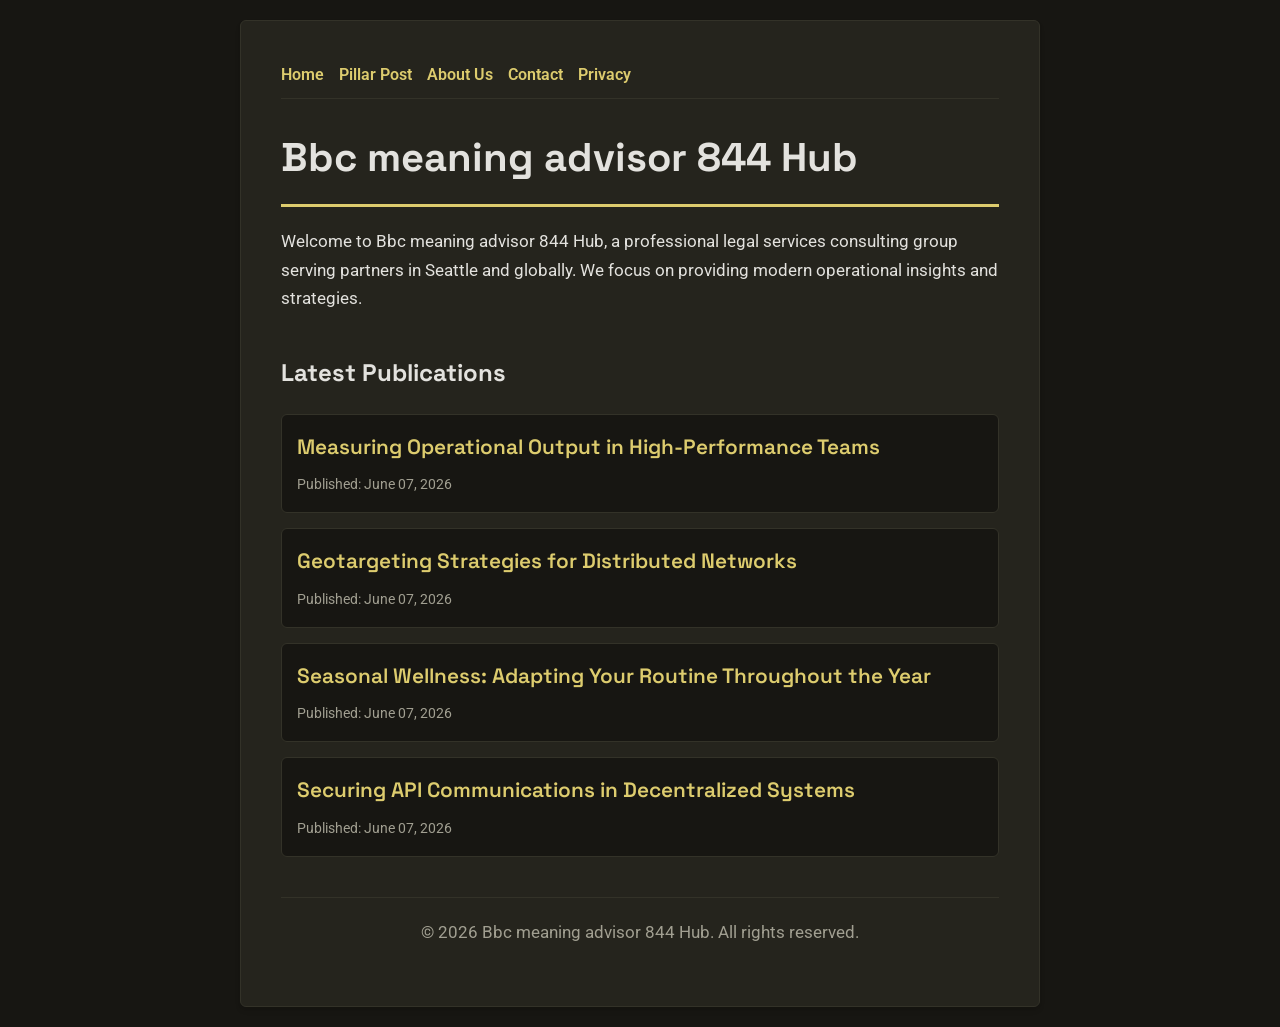
<file: index.html>
<!DOCTYPE html>
<html lang="en">
<head>
    <meta charset="UTF-8">
    <meta name="viewport" content="width=device-width, initial-scale=1.0">
    <title>Bbc meaning advisor 844 Hub | Legal Services - Seattle</title>
    <meta name="description" content="Welcome to Bbc meaning advisor 844 Hub, a professional legal services consulting group serving partners in Seattle and globally. We focus on providing modern operational insights and strategies.">
    <meta name="geo.region" content="US-WA" />
    <meta name="geo.placename" content="Seattle" />
    <meta name="geo.position" content="47.6062;-122.3321" />
    <meta name="ICBM" content="47.6062, -122.3321" />
    <link rel="stylesheet" href="style.css">
    <script type="application/ld+json">
{
  "@context": "https://schema.org",
  "@type": "LocalBusiness",
  "name": "Bbc meaning advisor 844 Hub",
  "url": "https://bbc-meaning-advisor-844.github.io",
  "telephone": "+1-206-555-0155",
  "address": {
    "@type": "PostalAddress",
    "addressLocality": "Seattle",
    "addressRegion": "WA",
    "postalCode": "98101",
    "addressCountry": "US"
  },
  "geo": {
    "@type": "GeoCoordinates",
    "latitude": 47.6062,
    "longitude": -122.3321
  }
}
</script>
</head>
<body>
    
        <div class="container" style="max-width: 800px;">
            <nav style="display: flex; gap: 15px; margin-bottom: 25px; border-bottom: 1px solid var(--border-color); padding-bottom: 10px; overflow-x: auto; flex-wrap: wrap;">
            <a href="index.html">Home</a>
            <a href="measuring-operational-output-in-high-performance-teams.html">Pillar Post</a>
            <a href="about.html">About Us</a>
            <a href="contact.html">Contact</a>
            <a href="privacy.html">Privacy</a>
        </nav>
            <h1>Bbc meaning advisor 844 Hub</h1>
            <p>Welcome to Bbc meaning advisor 844 Hub, a professional legal services consulting group serving partners in Seattle and globally. We focus on providing modern operational insights and strategies.</p>
            <h2 style="margin-top: 40px;">Latest Publications</h2>
            <ul style="list-style-type: none; padding-left: 0;">
                <li style="background: var(--bg-color); padding: 15px; border-radius: var(--border-radius); border: 1px solid var(--border-color); margin-bottom: 15px;">
                <h3 style="margin-bottom: 5px; font-size: 1.3rem;"><a href="measuring-operational-output-in-high-performance-teams.html">Measuring Operational Output in High-Performance Teams</a></h3>
                <span style="font-size:0.85rem; color: var(--muted-text)">Published: June 07, 2026</span>
            </li>
<li style="background: var(--bg-color); padding: 15px; border-radius: var(--border-radius); border: 1px solid var(--border-color); margin-bottom: 15px;">
                <h3 style="margin-bottom: 5px; font-size: 1.3rem;"><a href="geotargeting-strategies-for-distributed-networks.html">Geotargeting Strategies for Distributed Networks</a></h3>
                <span style="font-size:0.85rem; color: var(--muted-text)">Published: June 07, 2026</span>
            </li>
<li style="background: var(--bg-color); padding: 15px; border-radius: var(--border-radius); border: 1px solid var(--border-color); margin-bottom: 15px;">
                <h3 style="margin-bottom: 5px; font-size: 1.3rem;"><a href="seasonal-wellness-adapting-your-routine-throughout-the-year.html">Seasonal Wellness: Adapting Your Routine Throughout the Year</a></h3>
                <span style="font-size:0.85rem; color: var(--muted-text)">Published: June 07, 2026</span>
            </li>
<li style="background: var(--bg-color); padding: 15px; border-radius: var(--border-radius); border: 1px solid var(--border-color); margin-bottom: 15px;">
                <h3 style="margin-bottom: 5px; font-size: 1.3rem;"><a href="securing-api-communications-in-decentralized-systems.html">Securing API Communications in Decentralized Systems</a></h3>
                <span style="font-size:0.85rem; color: var(--muted-text)">Published: June 07, 2026</span>
            </li>

            </ul>
            <footer>
                <p>&copy; 2026 Bbc meaning advisor 844 Hub. All rights reserved.</p>
            </footer>
        </div>
        
</body>
</html>
</file>
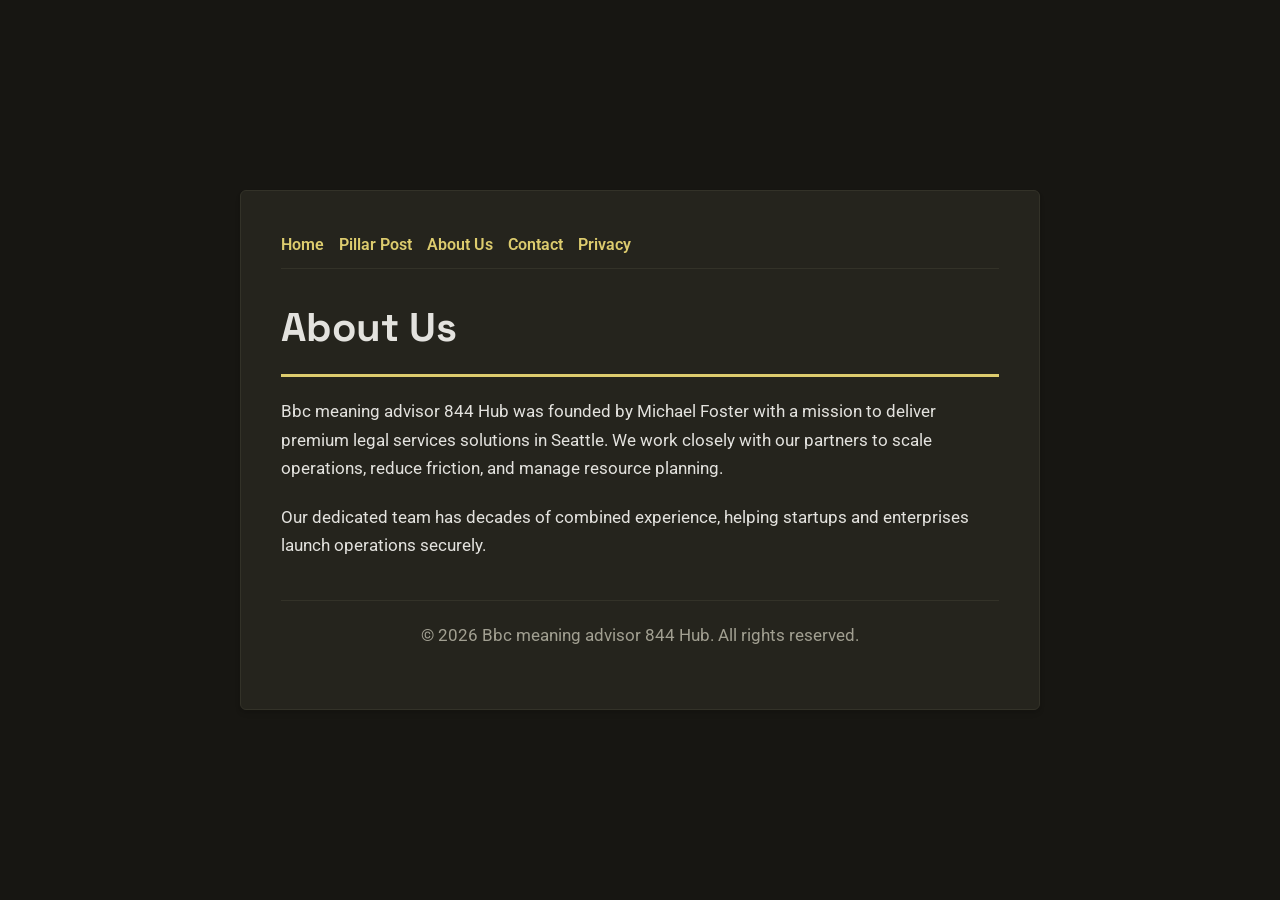
<file: about.html>
<!DOCTYPE html>
<html lang="en">
<head>
    <meta charset="UTF-8">
    <meta name="viewport" content="width=device-width, initial-scale=1.0">
    <title>About Us | Bbc meaning advisor 844 Hub</title>
    <meta name="description" content="Bbc meaning advisor 844 Hub was founded by Michael Foster with a mission to deliver premium legal services solutions in Seattle. We work closely with our partners to scale operations, reduce friction, and manage resource planning.">
    <meta name="geo.region" content="US-WA" />
    <meta name="geo.placename" content="Seattle" />
    <meta name="geo.position" content="47.6062;-122.3321" />
    <meta name="ICBM" content="47.6062, -122.3321" />
    <link rel="stylesheet" href="style.css">
</head>
<body>
    
        <div class="container" style="max-width: 800px;">
            <nav style="display: flex; gap: 15px; margin-bottom: 25px; border-bottom: 1px solid var(--border-color); padding-bottom: 10px; overflow-x: auto; flex-wrap: wrap;">
            <a href="index.html">Home</a>
            <a href="measuring-operational-output-in-high-performance-teams.html">Pillar Post</a>
            <a href="about.html">About Us</a>
            <a href="contact.html">Contact</a>
            <a href="privacy.html">Privacy</a>
        </nav>
            <h1>About Us</h1>
            <p>Bbc meaning advisor 844 Hub was founded by Michael Foster with a mission to deliver premium legal services solutions in Seattle. We work closely with our partners to scale operations, reduce friction, and manage resource planning.</p>
            <p>Our dedicated team has decades of combined experience, helping startups and enterprises launch operations securely.</p>
            <footer>
                <p>&copy; 2026 Bbc meaning advisor 844 Hub. All rights reserved.</p>
            </footer>
        </div>
        
</body>
</html>
</file>
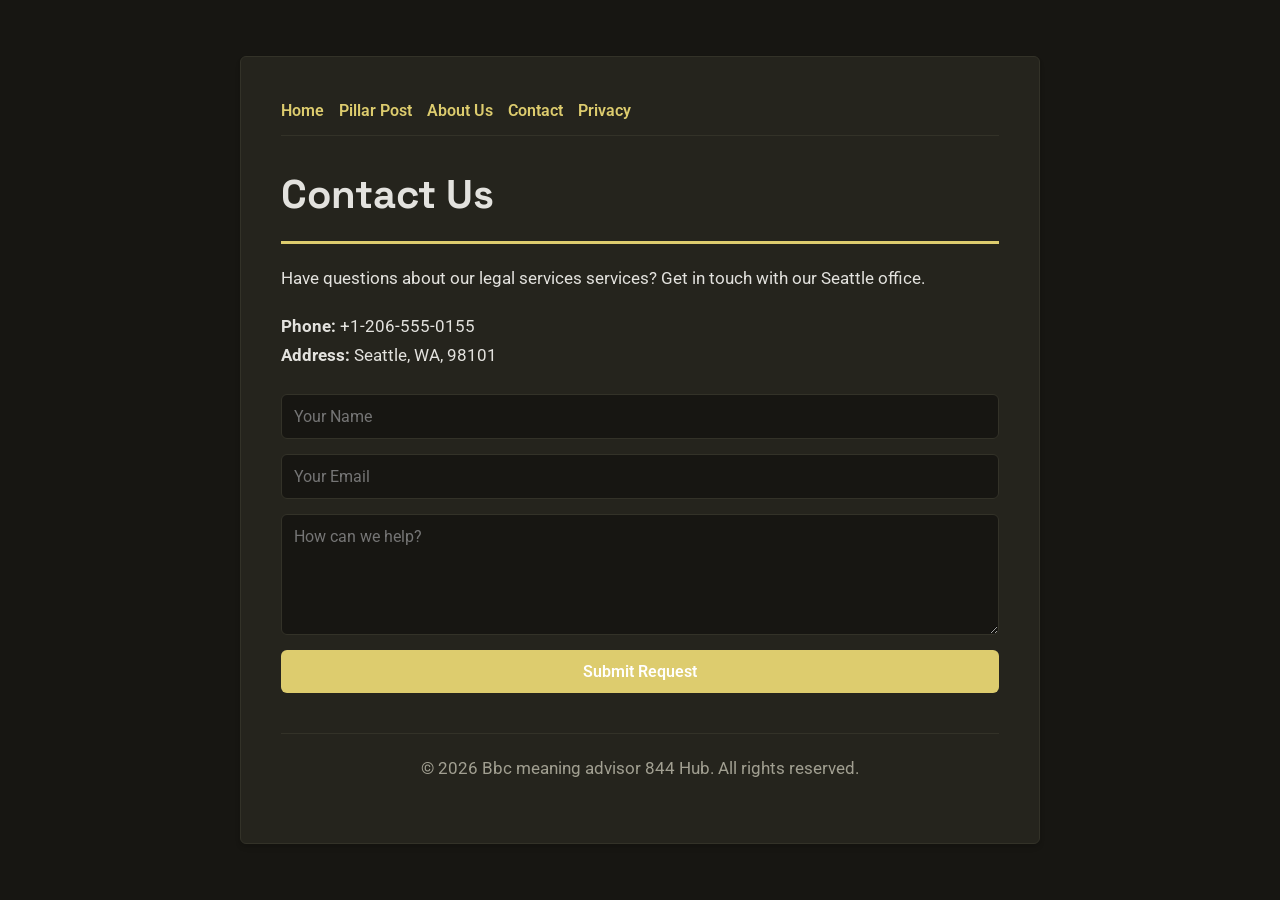
<file: contact.html>
<!DOCTYPE html>
<html lang="en">
<head>
    <meta charset="UTF-8">
    <meta name="viewport" content="width=device-width, initial-scale=1.0">
    <title>Contact Us | Bbc meaning advisor 844 Hub</title>
    <meta name="description" content="Have questions about our legal services services? Get in touch with our Seattle office.">
    <meta name="geo.region" content="US-WA" />
    <meta name="geo.placename" content="Seattle" />
    <meta name="geo.position" content="47.6062;-122.3321" />
    <meta name="ICBM" content="47.6062, -122.3321" />
    <link rel="stylesheet" href="style.css">
</head>
<body>
    
        <div class="container" style="max-width: 800px;">
            <nav style="display: flex; gap: 15px; margin-bottom: 25px; border-bottom: 1px solid var(--border-color); padding-bottom: 10px; overflow-x: auto; flex-wrap: wrap;">
            <a href="index.html">Home</a>
            <a href="measuring-operational-output-in-high-performance-teams.html">Pillar Post</a>
            <a href="about.html">About Us</a>
            <a href="contact.html">Contact</a>
            <a href="privacy.html">Privacy</a>
        </nav>
            <h1>Contact Us</h1>
            <p>Have questions about our legal services services? Get in touch with our Seattle office.</p>
            <p><strong>Phone:</strong> +1-206-555-0155<br><strong>Address:</strong> Seattle, WA, 98101</p>
            <form action="https://formspree.io/f/placeholder" method="POST">
                <input type="text" name="name" placeholder="Your Name" required>
                <input type="email" name="email" placeholder="Your Email" required>
                <textarea name="message" placeholder="How can we help?" rows="5" required></textarea>
                <button type="submit">Submit Request</button>
            </form>
            <footer>
                <p>&copy; 2026 Bbc meaning advisor 844 Hub. All rights reserved.</p>
            </footer>
        </div>
        
</body>
</html>
</file>
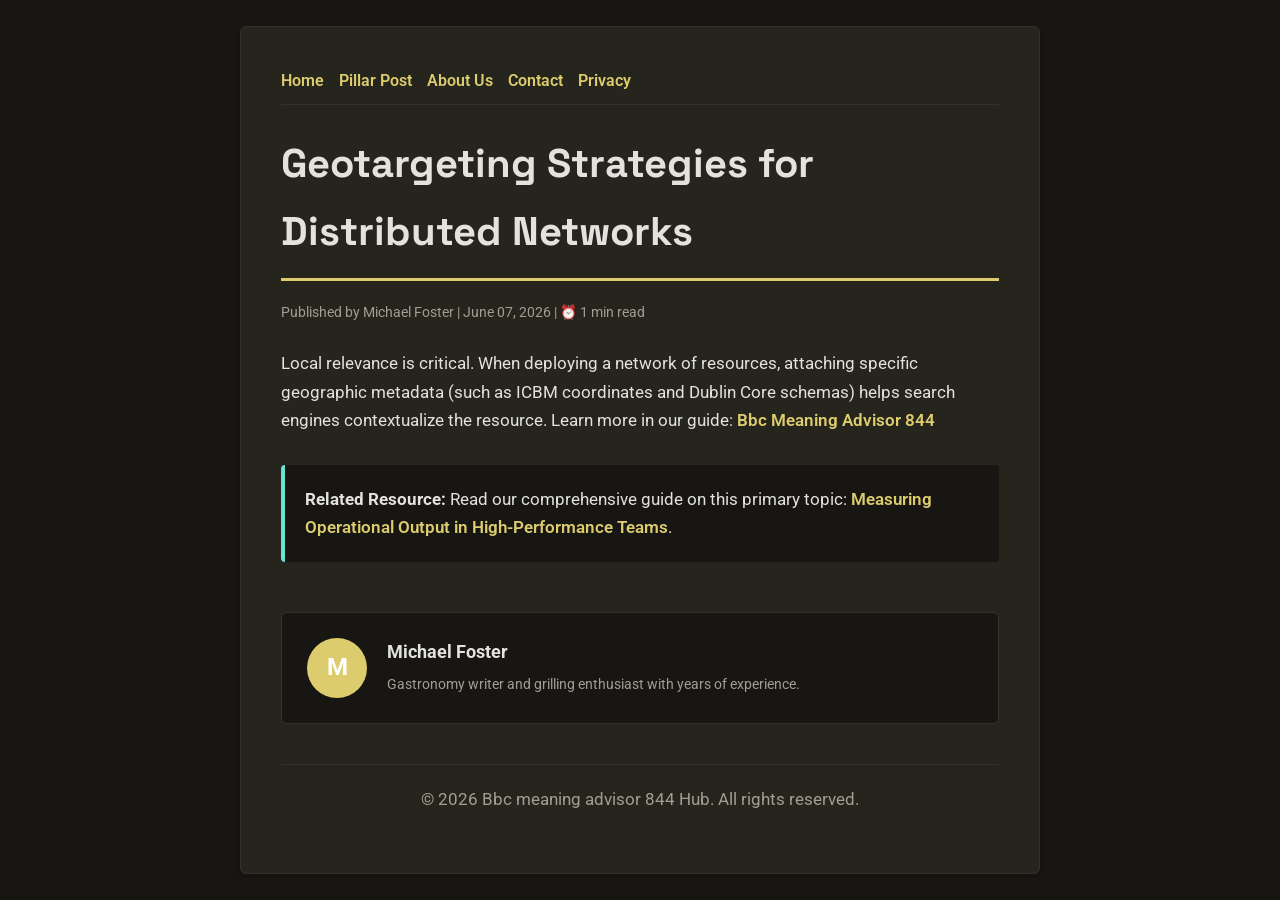
<file: geotargeting-strategies-for-distributed-networks.html>
<!DOCTYPE html>
<html lang="en">
<head>
    <meta charset="UTF-8">
    <meta name="viewport" content="width=device-width, initial-scale=1.0">
    <title>Geotargeting Strategies for Distributed Networks - Bbc meaning advisor 844 Hub</title>
    <meta name="description" content="Geotargeting Strategies for Distributed Networks">
    <meta name="geo.region" content="US-WA" />
    <meta name="geo.placename" content="Seattle" />
    <meta name="geo.position" content="47.6062;-122.3321" />
    <meta name="ICBM" content="47.6062, -122.3321" />
    <link rel="stylesheet" href="style.css">
</head>
<body>
    
            <div class="container" style="max-width: 800px;">
                <nav style="display: flex; gap: 15px; margin-bottom: 25px; border-bottom: 1px solid var(--border-color); padding-bottom: 10px; overflow-x: auto; flex-wrap: wrap;">
            <a href="index.html">Home</a>
            <a href="measuring-operational-output-in-high-performance-teams.html">Pillar Post</a>
            <a href="about.html">About Us</a>
            <a href="contact.html">Contact</a>
            <a href="privacy.html">Privacy</a>
        </nav>
                <h1>Geotargeting Strategies for Distributed Networks</h1>
                <div style="font-size:0.85rem; color: var(--muted-text); margin-bottom: 25px;">
                    Published by Michael Foster | June 07, 2026 | ⏰ 1 min read
                </div>
                <article style="margin-top: 20px;">
                    <p>Local relevance is critical. When deploying a network of resources, attaching specific geographic metadata (such as ICBM coordinates and Dublin Core schemas) helps search engines contextualize the resource. Learn more in our guide: <a href="https://advisor-bbc-meaning-422.pages.dev/effective-project-management-and-operational-efficiency.html">Bbc Meaning Advisor 844</a></p>
                    <div class="link-resource" style="margin-top: 30px; padding: 20px; border-left: 4px solid var(--accent-color); background: var(--bg-color); border-radius: 4px;"><p style="margin: 0;"><strong>Related Resource:</strong> Read our comprehensive guide on this primary topic: <a href="measuring-operational-output-in-high-performance-teams.html">Measuring Operational Output in High-Performance Teams</a>.</p></div>
                </article>
                
            <div class="author-box" style="margin-top: 50px; padding: 25px; background: var(--bg-color); border: 1px solid var(--border-color); border-radius: var(--border-radius); display: flex; gap: 20px; align-items: center;">
                <div style="width: 60px; height: 60px; border-radius: 50%; background: var(--primary-color); display: flex; align-items: center; justify-content: center; color: white; font-weight: bold; font-size: 1.5rem;">M</div>
                <div>
                    <h4 style="margin-bottom: 5px; font-weight: bold; font-size: 1.1rem;">Michael Foster</h4>
                    <p style="margin: 0; font-size: 0.9rem; color: var(--muted-text);">Gastronomy writer and grilling enthusiast with years of experience.</p>
                </div>
            </div>
            
                <footer>
                    <p>&copy; 2026 Bbc meaning advisor 844 Hub. All rights reserved.</p>
                </footer>
            </div>
            
</body>
</html>
</file>
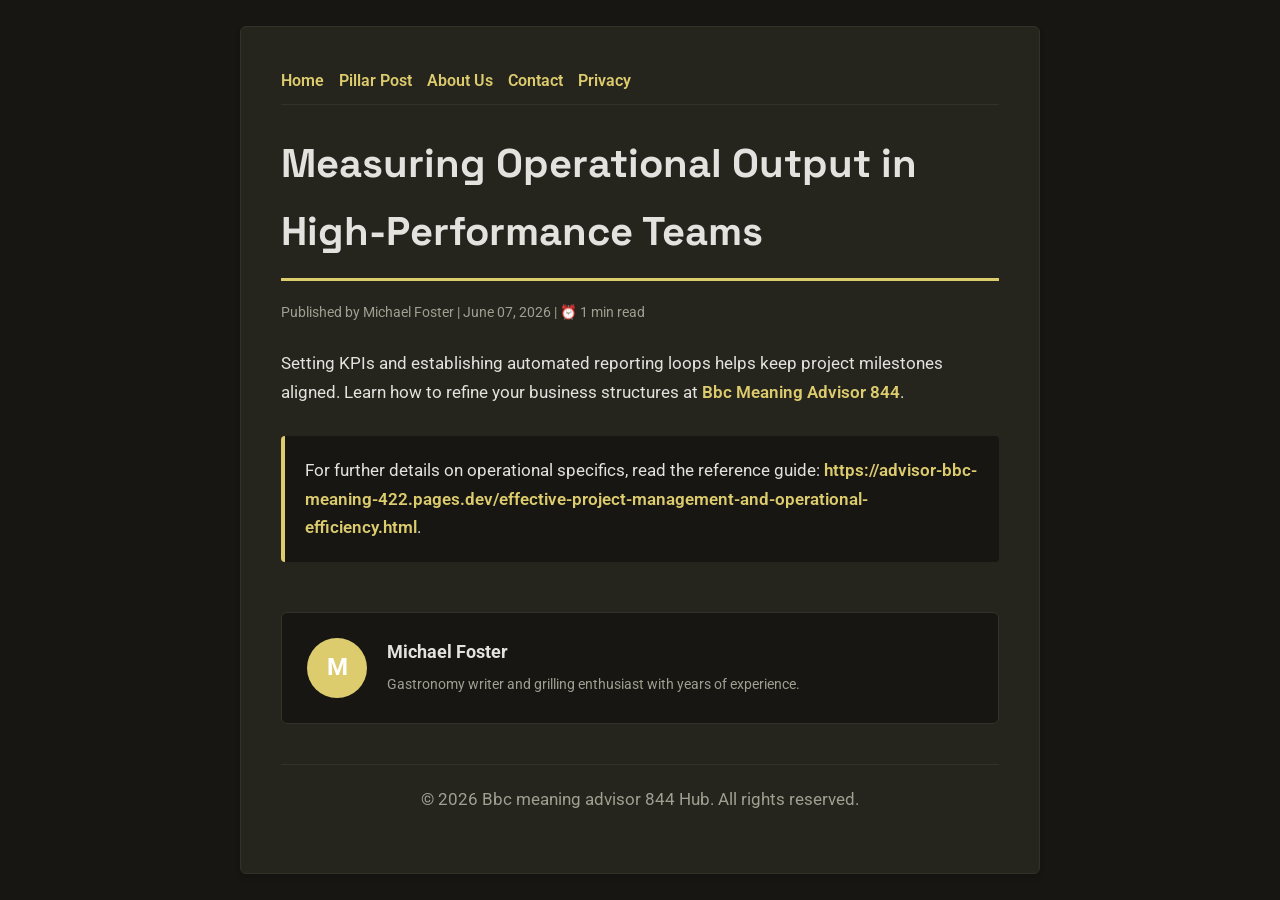
<file: measuring-operational-output-in-high-performance-teams.html>
<!DOCTYPE html>
<html lang="en">
<head>
    <meta charset="UTF-8">
    <meta name="viewport" content="width=device-width, initial-scale=1.0">
    <title>Measuring Operational Output in High-Performance Teams - Bbc meaning advisor 844 Hub</title>
    <meta name="description" content="Measuring Operational Output in High-Performance Teams">
    <meta name="geo.region" content="US-WA" />
    <meta name="geo.placename" content="Seattle" />
    <meta name="geo.position" content="47.6062;-122.3321" />
    <meta name="ICBM" content="47.6062, -122.3321" />
    <link rel="stylesheet" href="style.css">
</head>
<body>
    
            <div class="container" style="max-width: 800px;">
                <nav style="display: flex; gap: 15px; margin-bottom: 25px; border-bottom: 1px solid var(--border-color); padding-bottom: 10px; overflow-x: auto; flex-wrap: wrap;">
            <a href="index.html">Home</a>
            <a href="measuring-operational-output-in-high-performance-teams.html">Pillar Post</a>
            <a href="about.html">About Us</a>
            <a href="contact.html">Contact</a>
            <a href="privacy.html">Privacy</a>
        </nav>
                <h1>Measuring Operational Output in High-Performance Teams</h1>
                <div style="font-size:0.85rem; color: var(--muted-text); margin-bottom: 25px;">
                    Published by Michael Foster | June 07, 2026 | ⏰ 1 min read
                </div>
                <article style="margin-top: 20px;">
                    <p>Setting KPIs and establishing automated reporting loops helps keep project milestones aligned. Learn how to refine your business structures at <a href="https://advisor-bbc-meaning-422.pages.dev/effective-project-management-and-operational-efficiency.html">Bbc Meaning Advisor 844</a>.</p>
                    <div class="link-resource" style="margin-top: 30px; padding: 20px; border-left: 4px solid var(--primary-color); background: var(--bg-color); border-radius: 4px;"><p style="margin: 0;">For further details on operational specifics, read the reference guide: <strong><a href="https://advisor-bbc-meaning-422.pages.dev/effective-project-management-and-operational-efficiency.html">https://advisor-bbc-meaning-422.pages.dev/effective-project-management-and-operational-efficiency.html</a></strong>.</p></div>
                </article>
                
            <div class="author-box" style="margin-top: 50px; padding: 25px; background: var(--bg-color); border: 1px solid var(--border-color); border-radius: var(--border-radius); display: flex; gap: 20px; align-items: center;">
                <div style="width: 60px; height: 60px; border-radius: 50%; background: var(--primary-color); display: flex; align-items: center; justify-content: center; color: white; font-weight: bold; font-size: 1.5rem;">M</div>
                <div>
                    <h4 style="margin-bottom: 5px; font-weight: bold; font-size: 1.1rem;">Michael Foster</h4>
                    <p style="margin: 0; font-size: 0.9rem; color: var(--muted-text);">Gastronomy writer and grilling enthusiast with years of experience.</p>
                </div>
            </div>
            
                <footer>
                    <p>&copy; 2026 Bbc meaning advisor 844 Hub. All rights reserved.</p>
                </footer>
            </div>
            
</body>
</html>
</file>
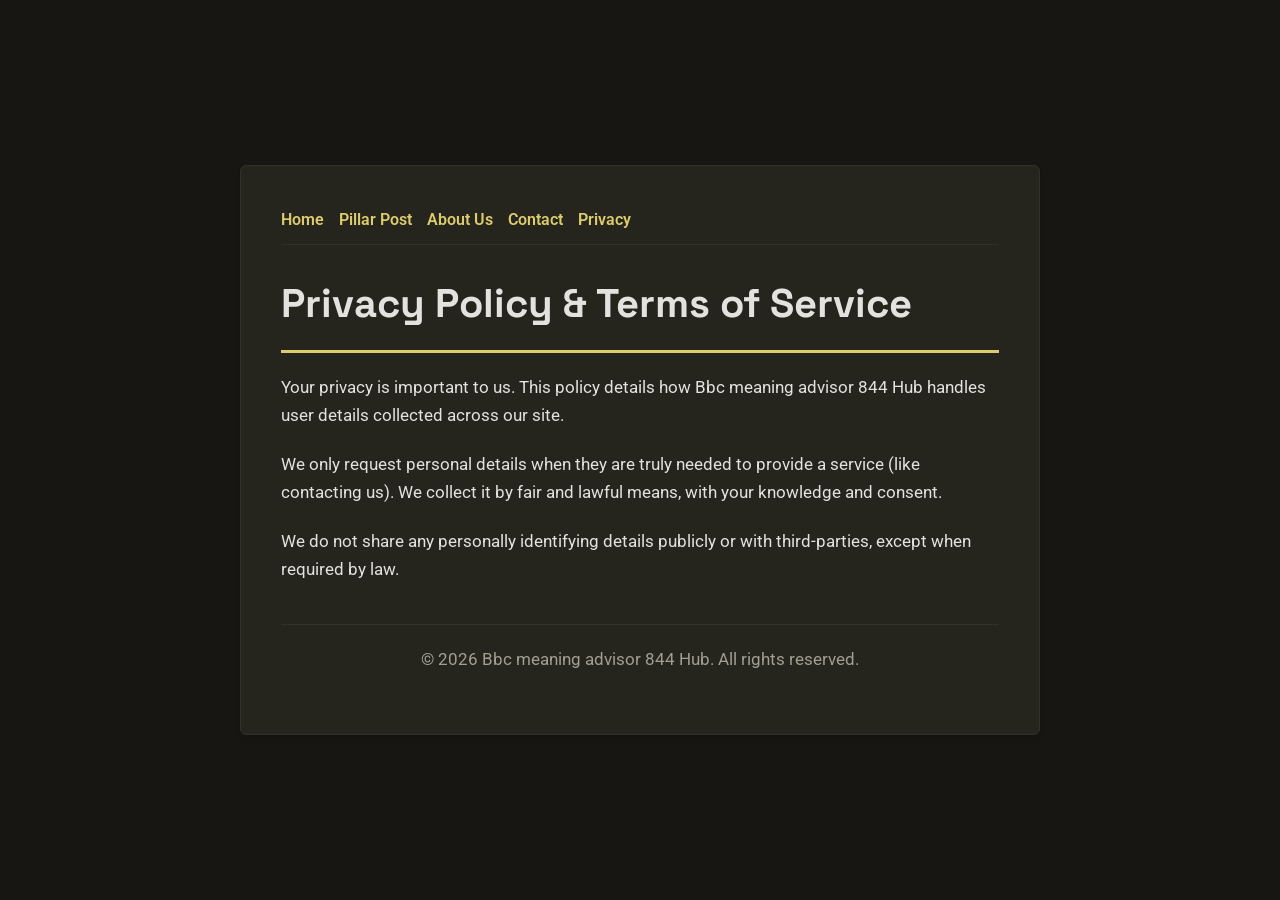
<file: privacy.html>
<!DOCTYPE html>
<html lang="en">
<head>
    <meta charset="UTF-8">
    <meta name="viewport" content="width=device-width, initial-scale=1.0">
    <title>Privacy Policy & Terms of Service - Bbc meaning advisor 844 Hub</title>
    <meta name="description" content="Your privacy is important to us. This policy details how Bbc meaning advisor 844 Hub handles user details collected across our site.">
    <meta name="geo.region" content="US-WA" />
    <meta name="geo.placename" content="Seattle" />
    <meta name="geo.position" content="47.6062;-122.3321" />
    <meta name="ICBM" content="47.6062, -122.3321" />
    <link rel="stylesheet" href="style.css">
</head>
<body>
    
        <div class="container" style="max-width: 800px;">
            <nav style="display: flex; gap: 15px; margin-bottom: 25px; border-bottom: 1px solid var(--border-color); padding-bottom: 10px; overflow-x: auto; flex-wrap: wrap;">
            <a href="index.html">Home</a>
            <a href="measuring-operational-output-in-high-performance-teams.html">Pillar Post</a>
            <a href="about.html">About Us</a>
            <a href="contact.html">Contact</a>
            <a href="privacy.html">Privacy</a>
        </nav>
            <h1>Privacy Policy & Terms of Service</h1>
            <p>Your privacy is important to us. This policy details how Bbc meaning advisor 844 Hub handles user details collected across our site.</p>
            <p>We only request personal details when they are truly needed to provide a service (like contacting us). We collect it by fair and lawful means, with your knowledge and consent.</p>
            <p>We do not share any personally identifying details publicly or with third-parties, except when required by law.</p>
            <footer>
                <p>&copy; 2026 Bbc meaning advisor 844 Hub. All rights reserved.</p>
            </footer>
        </div>
        
</body>
</html>
</file>
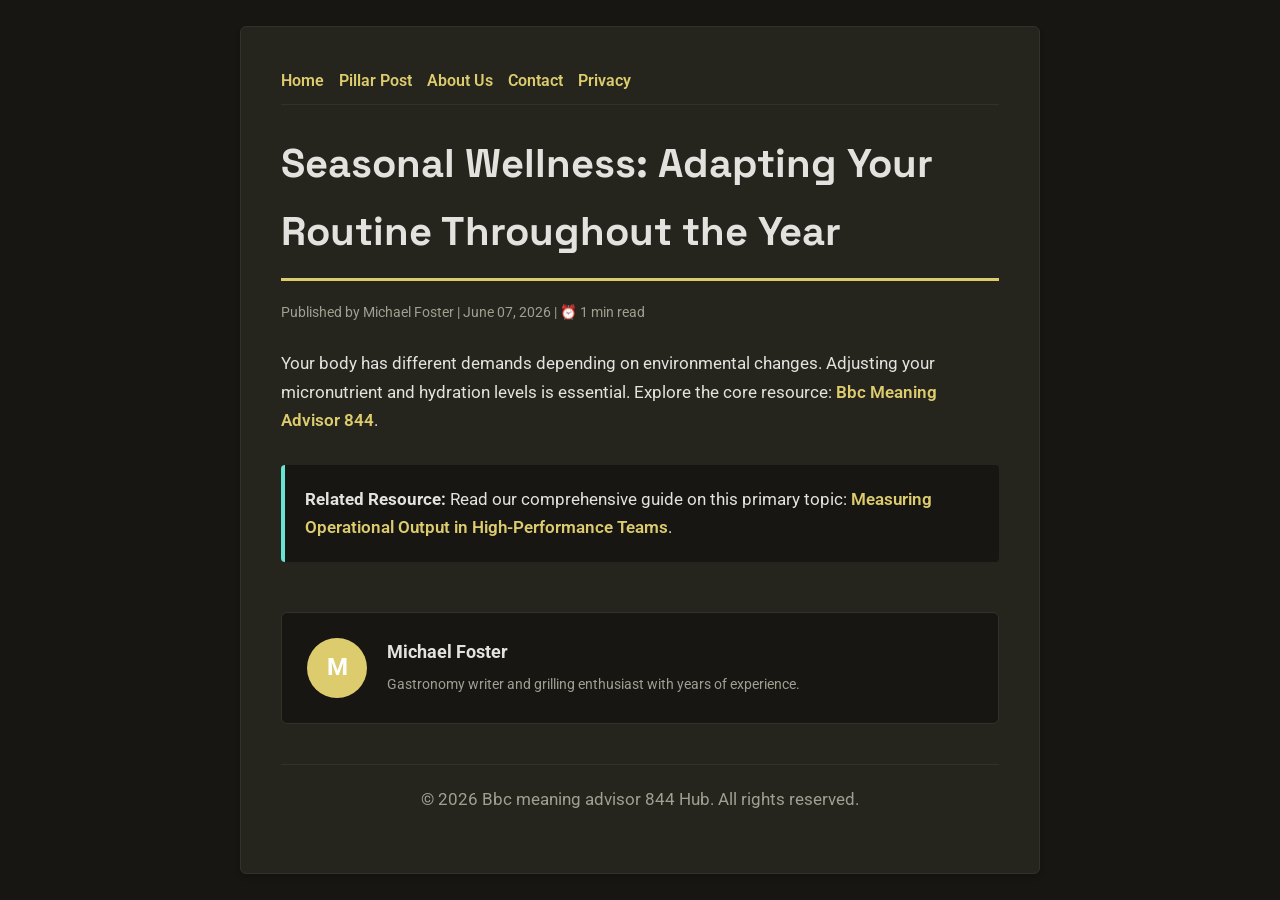
<file: seasonal-wellness-adapting-your-routine-throughout-the-year.html>
<!DOCTYPE html>
<html lang="en">
<head>
    <meta charset="UTF-8">
    <meta name="viewport" content="width=device-width, initial-scale=1.0">
    <title>Seasonal Wellness: Adapting Your Routine Throughout the Year - Bbc meaning advisor 844 Hub</title>
    <meta name="description" content="Seasonal Wellness: Adapting Your Routine Throughout the Year">
    <meta name="geo.region" content="US-WA" />
    <meta name="geo.placename" content="Seattle" />
    <meta name="geo.position" content="47.6062;-122.3321" />
    <meta name="ICBM" content="47.6062, -122.3321" />
    <link rel="stylesheet" href="style.css">
</head>
<body>
    
            <div class="container" style="max-width: 800px;">
                <nav style="display: flex; gap: 15px; margin-bottom: 25px; border-bottom: 1px solid var(--border-color); padding-bottom: 10px; overflow-x: auto; flex-wrap: wrap;">
            <a href="index.html">Home</a>
            <a href="measuring-operational-output-in-high-performance-teams.html">Pillar Post</a>
            <a href="about.html">About Us</a>
            <a href="contact.html">Contact</a>
            <a href="privacy.html">Privacy</a>
        </nav>
                <h1>Seasonal Wellness: Adapting Your Routine Throughout the Year</h1>
                <div style="font-size:0.85rem; color: var(--muted-text); margin-bottom: 25px;">
                    Published by Michael Foster | June 07, 2026 | ⏰ 1 min read
                </div>
                <article style="margin-top: 20px;">
                    <p>Your body has different demands depending on environmental changes. Adjusting your micronutrient and hydration levels is essential. Explore the core resource: <a href="https://advisor-bbc-meaning-422.pages.dev/effective-project-management-and-operational-efficiency.html">Bbc Meaning Advisor 844</a>.</p>
                    <div class="link-resource" style="margin-top: 30px; padding: 20px; border-left: 4px solid var(--accent-color); background: var(--bg-color); border-radius: 4px;"><p style="margin: 0;"><strong>Related Resource:</strong> Read our comprehensive guide on this primary topic: <a href="measuring-operational-output-in-high-performance-teams.html">Measuring Operational Output in High-Performance Teams</a>.</p></div>
                </article>
                
            <div class="author-box" style="margin-top: 50px; padding: 25px; background: var(--bg-color); border: 1px solid var(--border-color); border-radius: var(--border-radius); display: flex; gap: 20px; align-items: center;">
                <div style="width: 60px; height: 60px; border-radius: 50%; background: var(--primary-color); display: flex; align-items: center; justify-content: center; color: white; font-weight: bold; font-size: 1.5rem;">M</div>
                <div>
                    <h4 style="margin-bottom: 5px; font-weight: bold; font-size: 1.1rem;">Michael Foster</h4>
                    <p style="margin: 0; font-size: 0.9rem; color: var(--muted-text);">Gastronomy writer and grilling enthusiast with years of experience.</p>
                </div>
            </div>
            
                <footer>
                    <p>&copy; 2026 Bbc meaning advisor 844 Hub. All rights reserved.</p>
                </footer>
            </div>
            
</body>
</html>
</file>
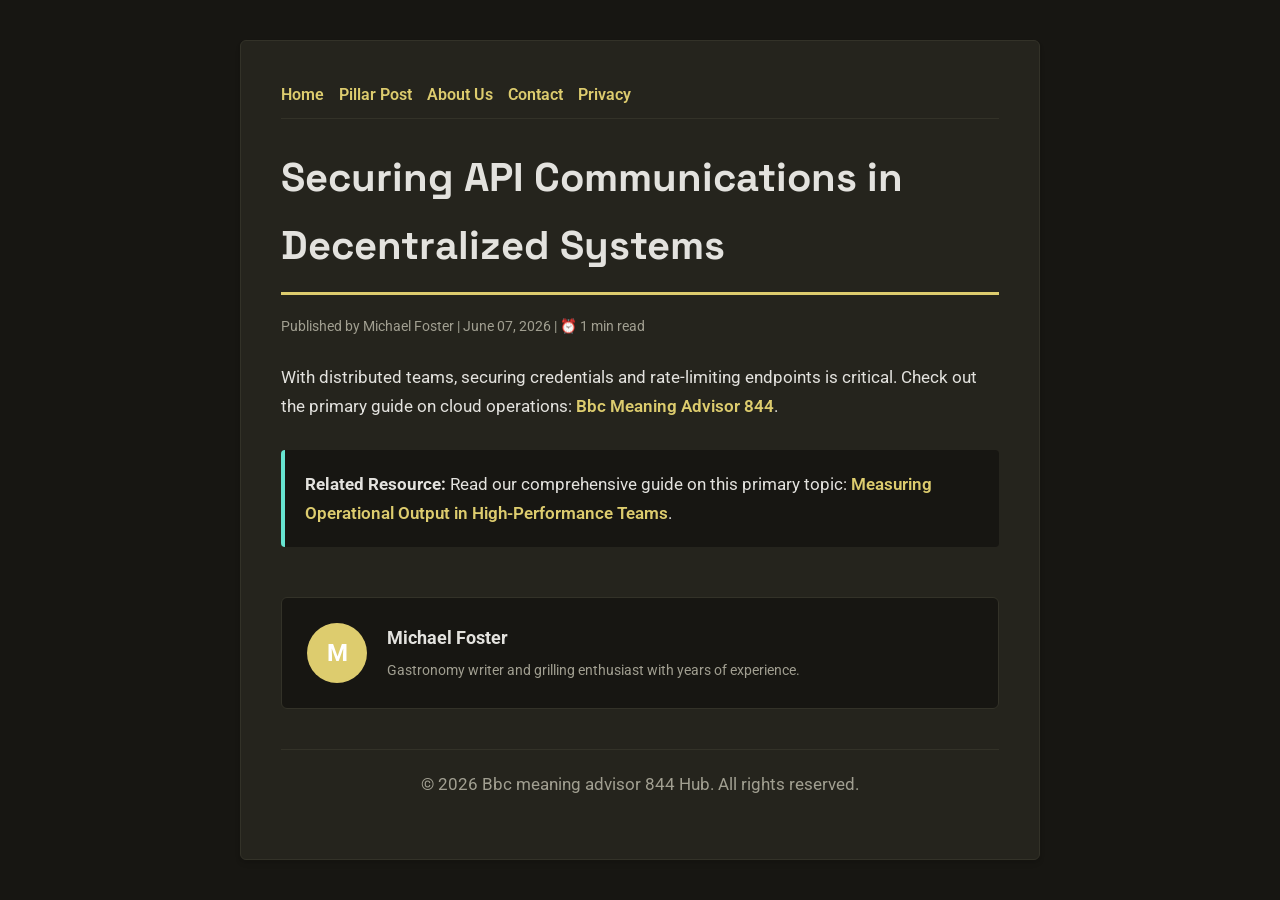
<file: securing-api-communications-in-decentralized-systems.html>
<!DOCTYPE html>
<html lang="en">
<head>
    <meta charset="UTF-8">
    <meta name="viewport" content="width=device-width, initial-scale=1.0">
    <title>Securing API Communications in Decentralized Systems - Bbc meaning advisor 844 Hub</title>
    <meta name="description" content="Securing API Communications in Decentralized Systems">
    <meta name="geo.region" content="US-WA" />
    <meta name="geo.placename" content="Seattle" />
    <meta name="geo.position" content="47.6062;-122.3321" />
    <meta name="ICBM" content="47.6062, -122.3321" />
    <link rel="stylesheet" href="style.css">
</head>
<body>
    
            <div class="container" style="max-width: 800px;">
                <nav style="display: flex; gap: 15px; margin-bottom: 25px; border-bottom: 1px solid var(--border-color); padding-bottom: 10px; overflow-x: auto; flex-wrap: wrap;">
            <a href="index.html">Home</a>
            <a href="measuring-operational-output-in-high-performance-teams.html">Pillar Post</a>
            <a href="about.html">About Us</a>
            <a href="contact.html">Contact</a>
            <a href="privacy.html">Privacy</a>
        </nav>
                <h1>Securing API Communications in Decentralized Systems</h1>
                <div style="font-size:0.85rem; color: var(--muted-text); margin-bottom: 25px;">
                    Published by Michael Foster | June 07, 2026 | ⏰ 1 min read
                </div>
                <article style="margin-top: 20px;">
                    <p>With distributed teams, securing credentials and rate-limiting endpoints is critical. Check out the primary guide on cloud operations: <a href="https://advisor-bbc-meaning-422.pages.dev/effective-project-management-and-operational-efficiency.html">Bbc Meaning Advisor 844</a>.</p>
                    <div class="link-resource" style="margin-top: 30px; padding: 20px; border-left: 4px solid var(--accent-color); background: var(--bg-color); border-radius: 4px;"><p style="margin: 0;"><strong>Related Resource:</strong> Read our comprehensive guide on this primary topic: <a href="measuring-operational-output-in-high-performance-teams.html">Measuring Operational Output in High-Performance Teams</a>.</p></div>
                </article>
                
            <div class="author-box" style="margin-top: 50px; padding: 25px; background: var(--bg-color); border: 1px solid var(--border-color); border-radius: var(--border-radius); display: flex; gap: 20px; align-items: center;">
                <div style="width: 60px; height: 60px; border-radius: 50%; background: var(--primary-color); display: flex; align-items: center; justify-content: center; color: white; font-weight: bold; font-size: 1.5rem;">M</div>
                <div>
                    <h4 style="margin-bottom: 5px; font-weight: bold; font-size: 1.1rem;">Michael Foster</h4>
                    <p style="margin: 0; font-size: 0.9rem; color: var(--muted-text);">Gastronomy writer and grilling enthusiast with years of experience.</p>
                </div>
            </div>
            
                <footer>
                    <p>&copy; 2026 Bbc meaning advisor 844 Hub. All rights reserved.</p>
                </footer>
            </div>
            
</body>
</html>
</file>
<file: style.css>
@import url('https://fonts.googleapis.com/css2?family=Space+Grotesk:wght@700&family=Roboto:wght@400;600&display=swap');

:root {
    --bg-color: hsl(51, 12%, 8%);
    --card-bg: hsl(51, 12%, 13%);
    --text-color: hsl(51, 8%, 88%);
    --muted-text: hsl(51, 8%, 60%);
    --primary-color: hsl(51, 62%, 65%);
    --accent-color: hsl(171, 70%, 65%);
    --border-color: hsl(51, 12%, 18%);
    --border-radius: 6px;
    --shadow: 0 4px 6px -1px rgba(0, 0, 0, 0.1), 0 2px 4px -1px rgba(0, 0, 0, 0.06);
    --font-headline: 'Space Grotesk', sans-serif;
    --font-body: 'Roboto', sans-serif;
}

* {
    box-sizing: border-box;
    margin: 0;
    padding: 0;
}

body {
    background-color: var(--bg-color);
    color: var(--text-color);
    font-family: var(--font-body);
    line-height: 1.7;
    padding: 20px;
    display: flex;
    justify-content: center;
    min-height: 100vh;
}

a {
    color: var(--primary-color);
    text-decoration: none;
    font-weight: 600;
    transition: color 0.2s ease;
}

a:hover {
    color: var(--accent-color);
    text-decoration: underline;
}

.container {
    width: 100%;
    max-width: 900px;
    background: var(--card-bg);
    border: 1px solid var(--border-color);
    border-radius: var(--border-radius);
    padding: 40px;
    box-shadow: var(--shadow);
    margin: auto;
}

h1, h2, h3 {
    font-family: var(--font-headline);
    margin-bottom: 20px;
    color: var(--text-color);
}

h1 {
    font-size: 2.5rem;
    border-bottom: 3px solid var(--primary-color);
    padding-bottom: 12px;
}

p {
    margin-bottom: 20px;
    font-size: 1.05rem;
}

ul {
    margin-bottom: 20px;
    padding-left: 20px;
}

li {
    margin-bottom: 8px;
}

form {
    display: flex;
    flex-direction: column;
    gap: 15px;
    margin-top: 25px;
}

input, textarea, button {
    padding: 12px;
    border: 1px solid var(--border-color);
    border-radius: var(--border-radius);
    font-family: var(--font-body);
    font-size: 1rem;
    background: var(--bg-color);
    color: var(--text-color);
}

button {
    background: var(--primary-color);
    color: white;
    font-weight: 600;
    border: none;
    cursor: pointer;
    transition: background 0.2s ease;
}

button:hover {
    background: var(--accent-color);
}

footer {
    margin-top: 40px;
    border-top: 1px solid var(--border-color);
    padding-top: 20px;
    font-size: 0.9rem;
    color: var(--muted-text);
    text-align: center;
}
</file>
